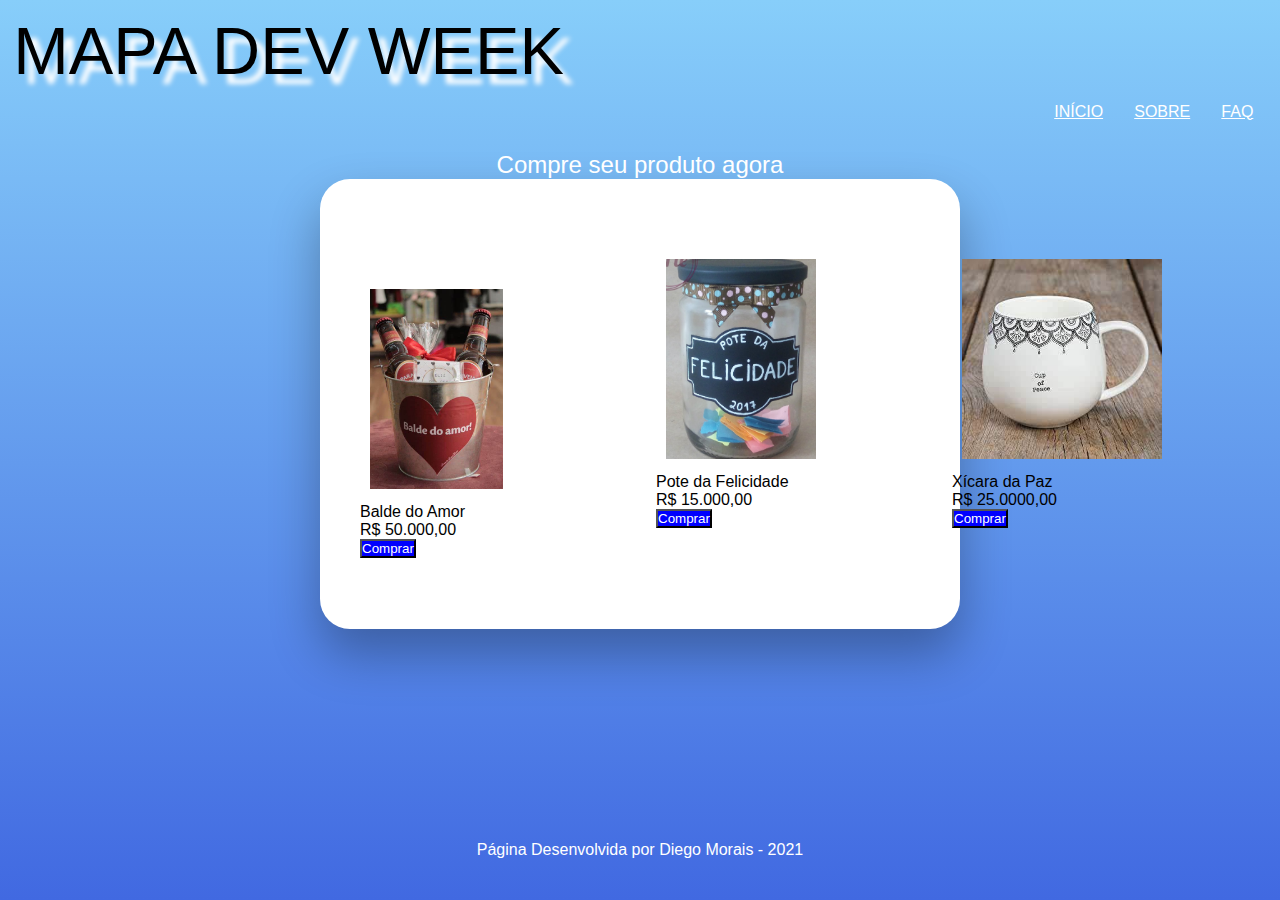
<file: index.html>
<!DOCTYPE html>
<html lang="pt-br">
<head>
    <meta charset="UTF-8">
    <meta http-equiv="X-UA-Compatible" content="IE=edge">
    <meta name="viewport" content="width=device-width, initial-scale=1.0">
    <title>Projeto MapaDev Week</title>
    <link rel="stylesheet" href="src/css/estilos.css">
    <link rel="shortcut icon" href="src/imagens/favicon.png" type="image/x-icon">
</head>
<body>
    <h1 class="txtCabecalho">MAPA DEV WEEK</h1>
    <header>
        <nav id="menu">
            <ul>
                <li><a href="index.html">INÍCIO</a> </li>
                <li><a href="sobre.html">SOBRE</a> </li>
                <li><a href="faq.html">FAQ</a> </li>
            </ul>
        </nav>
    </header>
    <h2>Compre seu produto agora</h2>
    <div class="produtos">
        <ol>
            <li>
                <img src="src/imagens/baldeDoAmor.jpg" alt="Foto do balde do amor">
                <p id="descricao" >Balde do Amor</p>
                <p id="descricao">R$ 50.000,00</p>
                <button class="btComprar" id="comprar1">Comprar</button>
                
            </li>
            <li>
                <img src="src/imagens/poteFelicidade.jpg" alt="Foto do pote da felicidade">
                <p id="descricao">Pote da Felicidade</p>
                <p id="descricao">R$ 15.000,00</p>
                <button class="btComprar" id="comprar2">Comprar</button>
            </li>
            <li>
                <img src="src/imagens/xicara da paz.jpg" alt="Foto da xícara da paz">
                <p id="descricao">Xícara da Paz</p>
                <p id="descricao">R$ 25.0000,00</p>
                <button class="btComprar" id="comprar3" >Comprar</button>
            </li>
        </ol>
    </div>
   <script src="js/compra.js"></script>
    <footer class="rodape">Página Desenvolvida por Diego Morais - 2021</footer>
</body>
</html>
</file>
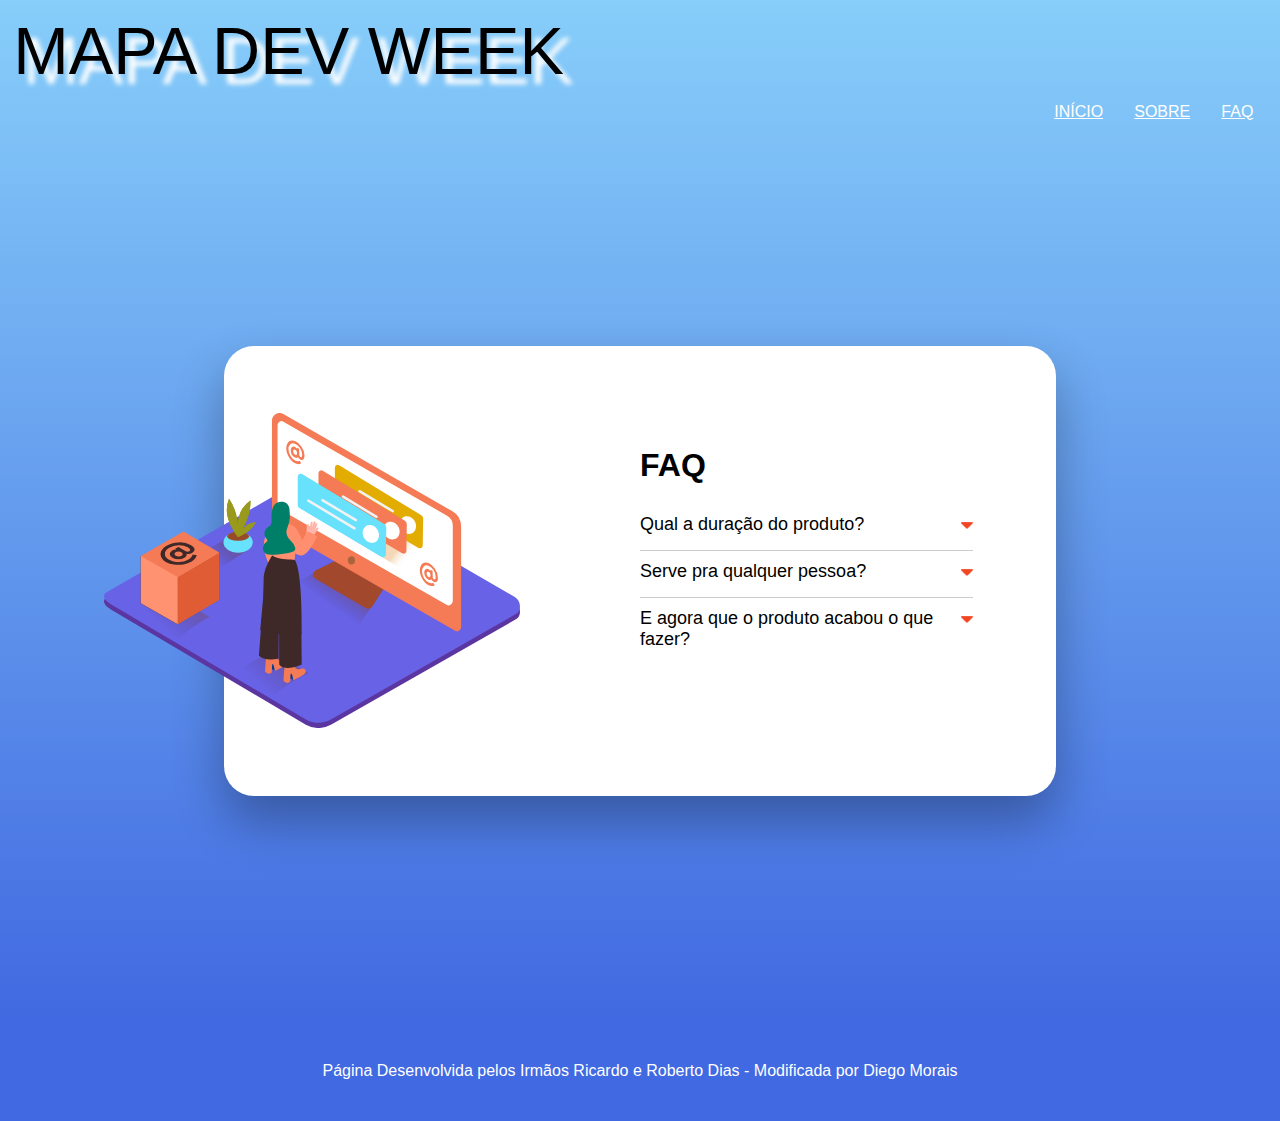
<file: faq.html>
<!DOCTYPE html>
<html lang="pt-br">
<head>
    <meta charset="UTF-8">
    <meta http-equiv="X-UA-Compatible" content="IE=edge">
    <meta name="viewport" content="width=device-width, initial-scale=1.0">
    <title>Projeto MapaDev Week</title>

    <link rel="stylesheet" href="src/css/faqEstilos.css">
    <link rel="shortcut icon" href="src/imagens/favicon.png" type="image/x-icon">
</head>
<body>
    <header>
        <h1 class="txtCabecalho">MAPA DEV WEEK</h1>
        <nav id="menu">
            <ul>
                <li><a href="index.html">INÍCIO</a> </li>
                <li><a href="sobre.html">SOBRE</a> </li>
                <li><a href="faq.html">FAQ</a> </li>
            </ul>
        </nav>
    </header>
    <main>
        <section class="faq">
            <img src="src/imagens/ilustracao-computador.svg" 
            alt="Ilustração moça mexendo no computador" 
            class="ilustracao">

            <div class="conteudo">
                <h1>FAQ</h1>
                
                <ul class="itens">
                    <li class="item">
                        <h2 class="pergunta">
                            Qual a duração do produto?
                        </h2>
                        <p class="resposta">
                           Depende das questões que envolve você, sua relação com os outros e com o meio ao qual estás inserido. Porém o que vale é o tempo que o produto está atuando em sua vida. Então aproveita e se joga, mergulhe de cabeça e agradeça. 
                        </p>
                    </li>
                   
                    <li class="item">
                        <h2 class="pergunta">
                            Serve pra qualquer pessoa?
                        </h2>
                        <p class="resposta">
                            Depende das questões que envolve você, sua relação com os outros e com o meio ao qual estás inserido. Porém o que vale é o tempo que o produto está atuando em sua vida. Então aproveita e se joga, mergulhe de cabeça e agradeça.
                        </p>
                    </li>
                   
                    <li class="item">
                        <h2 class="pergunta">
                            E agora que o produto acabou o que fazer?
                        </h2>
                        <p class="resposta">
                            Depende das questões que envolve você, sua relação com os outros e com o meio ao qual estás inserido. Porém o que vale é o tempo que o produto está atuando em sua vida. Então aproveita e se joga, mergulhe de cabeça e agradeça.
                        </p>
                    </li>
                   
                    
                </ul>
            </div>
        </section>
    </main>
    <script src="js/faq.js"></script>
    <footer>Página Desenvolvida pelos Irmãos Ricardo e Roberto Dias - Modificada por Diego Morais</footer>
</body>
</html>
</file>
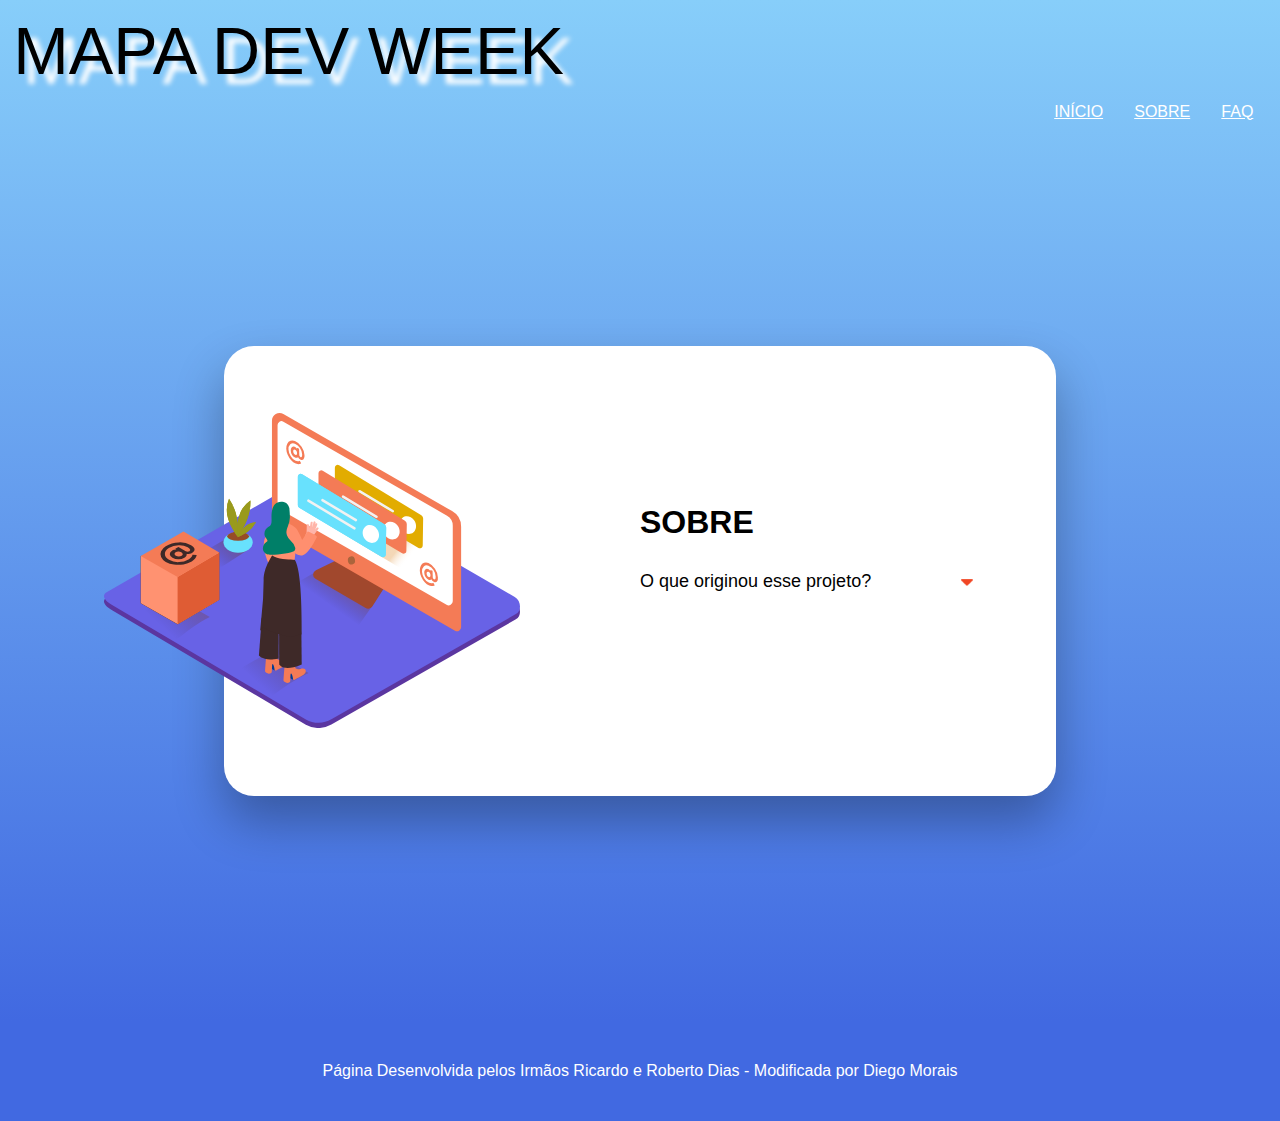
<file: sobre.html>
<!DOCTYPE html>
<html lang="pt-br">
<head>
    <meta charset="UTF-8">
    <meta http-equiv="X-UA-Compatible" content="IE=edge">
    <meta name="viewport" content="width=device-width, initial-scale=1.0">
    <title>Projeto MapaDev Week</title>

    <link rel="stylesheet" href="src/css/faqEstilos.css">
    <link rel="shortcut icon" href="src/imagens/favicon.png" type="image/x-icon">
</head>
<body>
    <header>
        <h1 class="txtCabecalho">MAPA DEV WEEK</h1>
        <nav id="menu">
            <ul>
                <li><a href="index.html">INÍCIO</a> </li>
                <li><a href="sobre.html">SOBRE</a> </li>
                <li><a href="faq.html">FAQ</a> </li>
            </ul>
        </nav>
    </header>
    <main>
        <section class="faq">
            <img src="src/imagens/ilustracao-computador.svg" 
            alt="Ilustração moça mexendo no computador" 
            class="ilustracao">

            <div class="conteudo">
                <h1>SOBRE</h1>
                
                <ul class="itens">
                    <li class="item">
                        <h2 class="pergunta">
                            O que originou esse projeto?
                        </h2>
                        <p class="resposta">
                           Participei da MapaDev Week dos irmãos Ricardo e Roberto Dias do canal <a class="link" href="https://www.youtube.com/channel/UCGXiaSPSmORM_4_b05kfMlg">DEV EM DOBRO</a>. Eles ensinaram bastante coisa sobre Front End usando as tecnologias HTML e CSS e a linguagem JavaScript. Mesmo sendo uma semana apenas, eles abordaram muitos conteúdos para além do código. Muito bom. Só tenho a agradecer.
                        </p>
                    </li>   
                </ul>
            </div>
        </section>
    </main>
    <script src="js/faq.js"></script>
    <footer>Página Desenvolvida pelos Irmãos Ricardo e Roberto Dias - Modificada por Diego Morais</footer>
</body>
</html>
</file>
<file: src/css/estilos.css>
@import url('https://fonts.googleapis.com/css2?family=Nanum+Gothic:wght@400;700&display=swap');

*{
    margin: 0;
    padding: 0;
    font-weight:400;
}

html{
    background: linear-gradient(#87CEFA, #4169E1);
    min-height: 100%;
}

body{
    font-family: "Kumbh Sans", sans-serif;
    min-height: 100%;
}

.txtCabecalho{
    color: #000;
    margin: 10pt;
    font-size: 50pt;
    text-shadow: 10px 10px 5px #fff;
    text-decoration-style: solid;
}

header{
    position: relative;
}

#menu ul{
    padding:0px;
    margin:0px;
    list-style:none;
    text-align: right;

}

#menu ul li {
    display: inline;
    margin-right: 20pt;
    
}

#menu a{
    color: white;
}

#menu a:hover {
    background: blue;
    color: white;
    text-decoration: solid;
}

h2{
    margin-top: 30px;
    color: white;
    text-align: center;
}

.produtos{
    width: 50%;
    min-height: 450px;
    box-shadow: 0px 25px 50px rgba(0, 0, 0, 0.3);
    background-color: #fff;
    display: flex;
    align-items: center;
    border-radius: 30px;
    margin: auto;
    
        
 }

 ol{
    position: absolute;
    column-count: 3;
    margin-top: 10px;
    margin-right: 10pt;
    padding: 10px;

}

.produtos ol li{
    margin: 30px;
    list-style: none;        
}

img {
    height: auto; 
    width: auto; 
    max-width: 200px; 
    max-height: 200px;
    margin: 10px;
}

li #descricao{
    color:black;
    text-align: justify;
}

.btComprar{
    background: blue;
    color: white;
    text-align: center;
    text-decoration-style: solid;
    
}

.btComprar:hover{
    background: yellow;
    color: black;
    text-decoration-style: solid;
}

.rodape{
	position: absolute;
    bottom: 0;
    color: #FFF;
    width: 100%;
    height: 100px;    
    text-align: center;
    line-height: 100px;
}



@media(max-width: 1140px){
    .faq{
        flex-direction: column;
        width: 90%;
    }
    .faq .conteudo{
        width: 100%;
    }
    .faq .conteudo h1{
        font-size: 24px;
        text-align: center;
    }
    .faq .itens{
        width: 80%;
        margin: 0 auto;
    }
    .faq .itens .pergunta{
        font-size: 16px;
    }
    .faq .ilustracao{
        width: 40%;
        left: 0;
        margin: 30px 0;
    }

}

@media(max-width: 450px){
    .faq{
        height: 540px;
    }

}
</file>
<file: src/css/faqEstilos.css>
@import url('https://fonts.googleapis.com/css2?family=Nanum+Gothic:wght@400;700&display=swap');

*{
    margin: 0;
    padding: 0;
    font-weight:400;
}

html{
    background: linear-gradient(#87CEFA, #4169E1);
    min-height: 100%;
}

body{
    font-family: "Kumbh Sans", sans-serif;
    min-height: 100%;
}
header {
    position: relative;
  }
  
.txtCabecalho{
    color: #000;
    margin: 10pt;
    font-size: 50pt;
    text-shadow: 10px 10px 5px #fff;
    text-decoration-style: solid;
}
#menu ul{
    padding:0px;
    margin:0px;
    list-style:none;
    text-align: right;

  }
#menu ul li {
    display: inline;
    margin-right: 20pt;
    
}

#menu a{
    color: white;
}
#menu a:hover {
    background: blue;
    color: white;
    text-decoration: solid;
}

main{
    display: flex;
    justify-content: center;
    align-items: center;
    min-height: 100vh;
}

.faq{
    width: 65%;
    min-height: 450px;
    box-shadow: 0px 25px 50px rgba(0, 0, 0, 0.3);
    background-color: #fff;
    display: flex;
    align-items: center;
    border-radius: 30px;
}

.faq .ilustracao {
    position: relative;
    left: -120px;
    width: 50%;
    margin: 50px 0;
}

.faq .conteudo{
    width: 40%;
    padding-bottom: 20px;
}

.faq .conteudo h1{
    font-size: 32px;
    font-weight: 700;
    margin-bottom: 30px;
}

.faq .conteudo .itens{
    list-style-type: none;
}

.faq .conteudo .itens .item{
    cursor: pointer;
    background-image: url("../imagens/icone-seta-pra-baixo.png");
    background-repeat: no-repeat;
    background-position: top 8px right 0;
    background-size: 12px;
    border-bottom: 1px solid #ccc;
    margin: 10px 0;
}

.faq .conteudo .itens .item:last-child{
    border-bottom: none;
}

.item .pergunta{
    padding-bottom: 15px;
    font-size: 18px;
    width: 90%;
    transition: 0.2s ease;
}

.item .pergunta:hover{
    color: #f47c57;
}

.item .resposta{
    display: none;
    padding-bottom: 15px;
    text-align: justify;
}
.link{
    color: brown;
    text-decoration-style: solid;
}
.link:hover{
    color: blue
}

footer{
	position: absolute;
    bottom: 50;
    color: #fff;
    background-color: #4169E1;
    width: 100%;
    height: 100px;    
    text-align: center;
    line-height: 100px;
}


/***  ESTILO DO ITEM ATIVO *********/
.faq .itens .item.ativo h2 {
    font-weight: 700;
}

.faq .itens .item.ativo .resposta{
    display: block;
}
.faq .itens .item.ativo {
    background-image: url('../imagens/icone-seta-pra-cima.png');
}
/* ************************************** */

@media(max-width: 1140px){
    .faq{
        flex-direction: column;
        width: 90%;
    }
    .faq .conteudo{
        width: 100%;
    }
    .faq .conteudo h1{
        font-size: 24px;
        text-align: center;
    }
    .faq .itens{
        width: 80%;
        margin: 0 auto;
    }
    .faq .itens .pergunta{
        font-size: 16px;
    }
    .faq .ilustracao{
        width: 40%;
        left: 0;
        margin: 30px 0;
    }

}

@media(max-width: 450px){
    .faq{
        height: 540px;
    }

}
</file>
